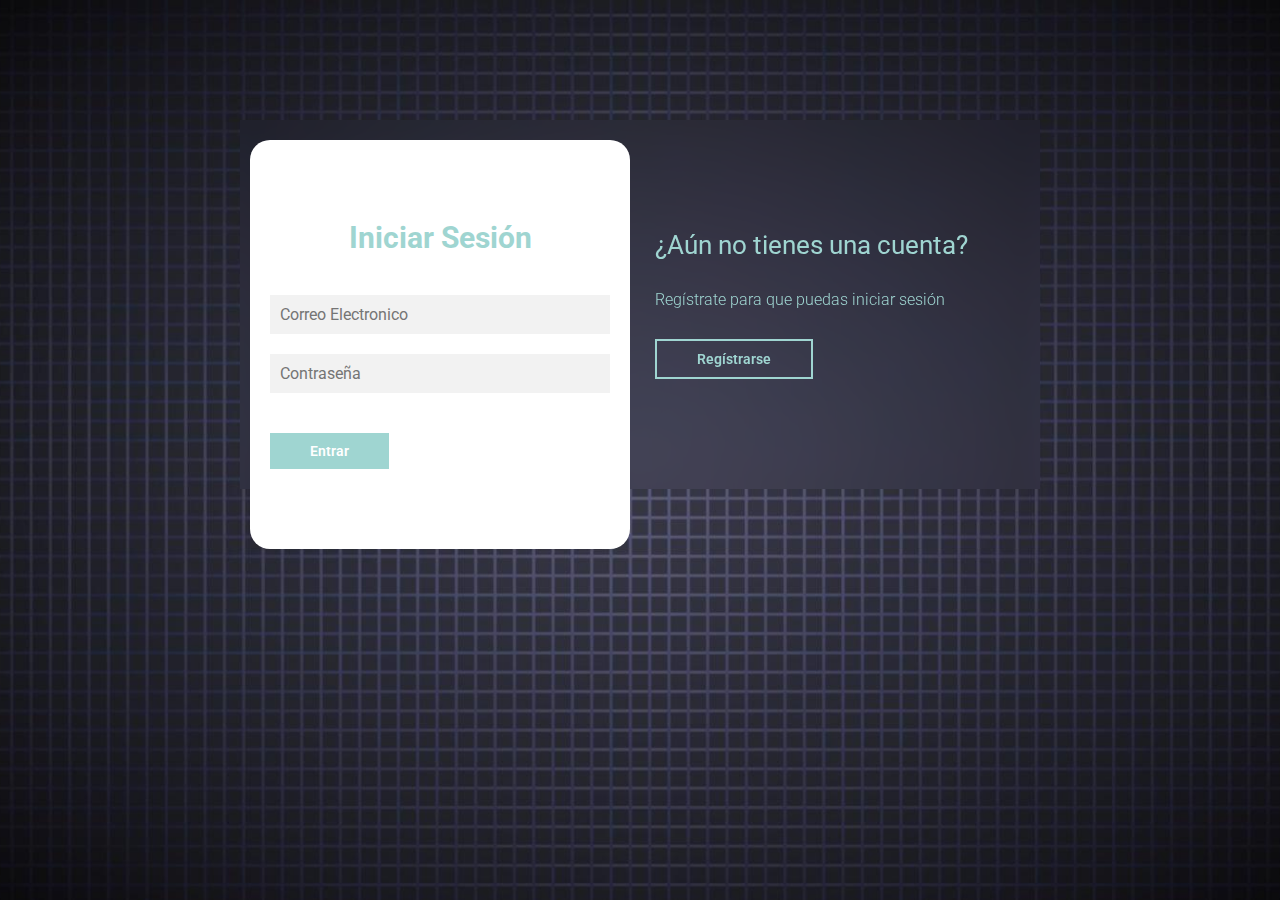
<file: Login.html>
<!DOCTYPE html>
<html lang="ES">

<head>
    <meta charset="UTF-8">
    <meta name="viewport" content="width=device-width, initial-scale=1.0">
    <title>Login</title>
    <link rel="shortcut icon" type="image/x-icon" href="Img/logotipo.jpg.png">
    <link href="https://fonts.googleapis.com/css2?family=Roboto:ital,wght@0,100;0,300;0,400;0,500;0,700;0,900;1,100;1,300;1,400;1,500;1,700;1,900&display=swap" rel="stylesheet">
    <link rel="stylesheet" href="Css/Login.css">
</head>

<body>

    <main>

        <div class="contenedor__todo">
            <div class="caja__trasera">
                <div class="caja__trasera-login">
                    <h3>¿Ya tienes una cuenta?</h3>
                    <p>Inicia sesión para entrar en la página</p>
                    <button id="btn__iniciar-sesion">Iniciar Sesión</button>
                </div>
                <div class="caja__trasera-register">
                    <h3>¿Aún no tienes una cuenta?</h3>
                    <p>Regístrate para que puedas iniciar sesión</p>
                    <button id="btn__registrarse">Regístrarse</button>
                </div>
            </div>

            <!--Formulario de Login y registro-->
            <div class="contenedor__login-register">
                <!--Login-->
                <form action="" class="formulario__login">
                    <h2>Iniciar Sesión</h2>
                    <input type="text" class="form-control" placeholder="Correo Electronico" name="uname" required>
                    <input type="password" class="form-control" placeholder="Contraseña" name="uname" required>
                    <button>Entrar</button>
                </form>

                <!--Register-->
                <form action="" class="formulario__register">
                    <h2>Regístrarse</h2>
                    <input type="text " class="form-control" placeholder="Nombre" name="uname" required>
                    <input type="text" class="form-control" placeholder="Apellido" name="uname" required>
                    <input type="text " class="form-control" placeholder="Correo Electronico" name="uname" required>
                    <input type="text " class="form-control" placeholder="Usuario" name="uname" required>
                    <input type="password" class="form-control" placeholder="Contraseña" name="uname" required>
                    <input type="text" class="form-control" placeholder="Telefono" name="uname" required>
                    <button>Regístrarse</button>
                </form>
            </div>
        </div>

    </main>

    <script src="Js/Login.Js"></script>
</body>

</html>
</file>
<file: Css/Login.css>
* {
    margin: 0;
    padding: 0;
    box-sizing: border-box;
    text-decoration: none;
    font-family: 'Roboto', sans-serif;
}

body {
    background-image: url(../Img/Font.jpg);
    background-size: cover;
    background-repeat: no-repeat;
    background-position: center;
    background-attachment: fixed;
}

main {
    width: 100%;
    padding: 20px;
    margin: auto;
    margin-top: 100px;
}

.contenedor__todo {
    width: 100%;
    max-width: 800px;
    margin: auto;
    position: relative;
}

.caja__trasera {
    width: 100%;
    padding: 10px 20px;
    display: flex;
    justify-content: center;
    -webkit-backdrop-filter: blur(10px);
    backdrop-filter: blur(10px);
}

.caja__trasera div {
    margin: 100px 40px;
    color: #9FD5D1;
    transition: all 500ms;
}

.caja__trasera div p,
.caja__trasera button {
    margin-top: 30px;
}

.caja__trasera div h3 {
    font-weight: 400;
    font-size: 26px;
}

.caja__trasera div p {
    font-size: 16px;
    font-weight: 300;
}

.caja__trasera button {
    padding: 10px 40px;
    border: 2px solid #9FD5D1;
    font-size: 14px;
    background: transparent;
    font-weight: 600;
    cursor: pointer;
    color: #9FD5D1;
    outline: none;
    transition: all 300ms;
}

.caja__trasera button:hover {
    background: #9FD5D1;
    color: #9FD5D1;
}


/*Formularios*/

.contenedor__login-register {
    display: flex;
    align-items: center;
    width: 70%;
    max-width: 380px;
    position: relative;
    top: -145px;
    left: 10px;
    /*La transicion va despues del codigo JS*/
    transition: left 500ms cubic-bezier(0.175, 0.885, 0.320, 1.275);
}

.contenedor__login-register form {
    width: 100%;
    padding: 80px 20px;
    background: white;
    position: absolute;
    border-radius: 20px;
}

.contenedor__login-register form h2 {
    font-size: 30px;
    text-align: center;
    margin-bottom: 20px;
    color: #9FD5D1;
}

.contenedor__login-register form input {
    width: 100%;
    margin-top: 20px;
    padding: 10px;
    border: none;
    background: #F2F2F2;
    font-size: 16px;
    outline: none;
}

.contenedor__login-register form button {
    padding: 10px 40px;
    margin-top: 40px;
    border: none;
    font-size: 14px;
    background: #9FD5D1;
    font-weight: 600;
    cursor: pointer;
    color: white;
    outline: none;
}

.formulario__login {
    opacity: 1;
    display: block;
}

.formulario__register {
    display: none;
}

@media screen and (max-width: 850px) {
    main {
        margin-top: 50px;
    }
    .caja__trasera {
        max-width: 350px;
        height: 300px;
        flex-direction: column;
        margin: auto;
    }
    .caja__trasera div {
        margin: 0px;
        position: absolute;
    }
    /*Formularios*/
    .contenedor__login-register {
        top: -10px;
        left: -5px;
        margin: auto;
    }
    .contenedor__login-register form {
        position: relative;
    }
}
</file>
